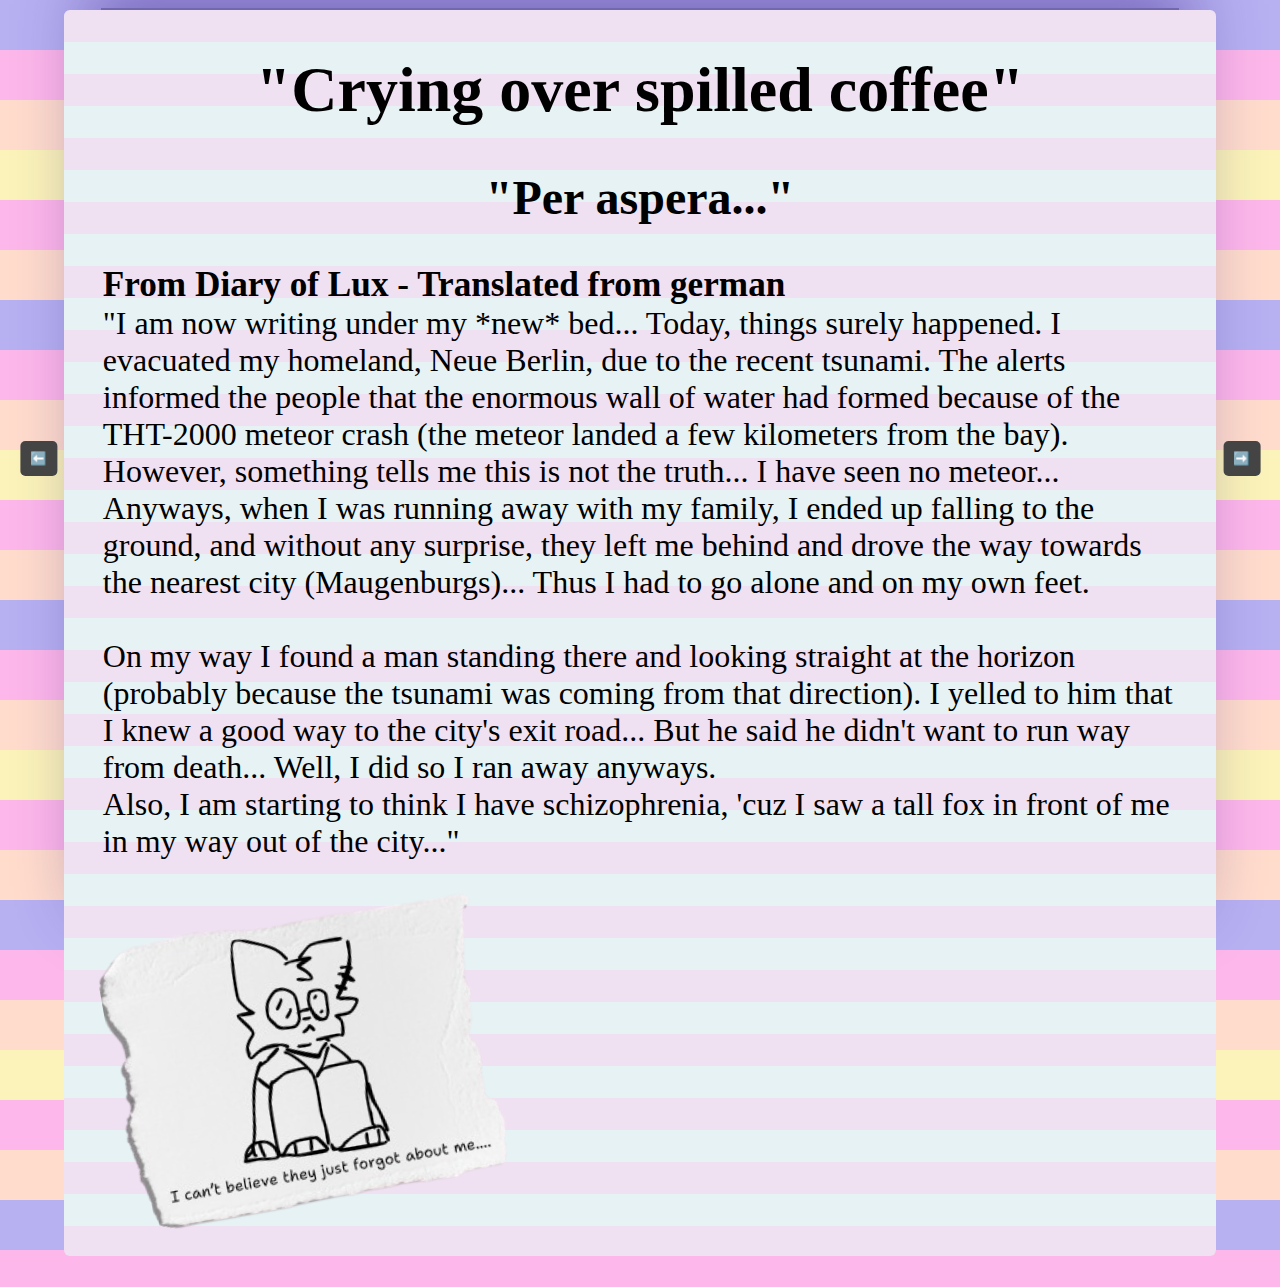
<file: chapters/1st/index.html>
<!DOCTYPE html>
<html lang="pt">
<head>
    <meta charset="UTF-8">
    <meta name="viewport" content="width=device-width, initial-scale=1.0">
    <title>Chapter #1 - Crying over spilled coffee...</title>
    <link rel="stylesheet" href="styles.css">
</head>
<body>
    <div class="slider-container">
        <div class="slide active">
            <h1 style="text-align: center;">"Crying over spilled coffee"</h1>
            <h2 style="text-align: center;">"Per aspera..."</h2>
            <b style="font-size: 2.75vw;">From Diary of Lux - Translated from german</b> <br>
            "I am now writing under my *new* bed... Today, things surely happened.
            I evacuated my homeland, Neue Berlin, due to the recent tsunami.
            The alerts informed the people that the enormous wall of water had formed
            because of the THT-2000 meteor crash (the meteor landed a few kilometers from the bay).
            However, something tells me this is not the truth... I have seen no meteor... Anyways, when
            I was running away with my family, I ended up falling to the ground, and without any surprise, 
            they left me behind and drove the way towards the nearest city (Maugenburgs)...
            Thus I had to go alone and on my own feet.<br><br>
            On my way I found a man standing there and looking straight at the horizon 
            (probably because the tsunami was coming from that direction). I yelled to him that 
            I knew a good way to the city's exit road... But he said he didn't want to run way from death...
            Well, I did so I ran away anyways.<br>
            Also, I am starting to think I have schizophrenia, 'cuz I saw a tall fox in front of me in my way
            out of the city..."
            <img src="./img/cant-believe.png" style="display: block; height: 30vw; width: 30vw;translate: 1vw 1vw; rotate: -10deg;">
        </div>
        <div class="slide">
            <h1 style="text-align: center;">"...Ad astra!"</h1>
            "...As I managed to reach out the gates of the city,
            I saw there a very familiar car: it was my dad's car! My family was staying at a hotel
            near the city's entrance. There I got in just to hear my mother yelling at me just like
            the bad mommy she is... <br><br>
            I couldn't keep my feelings locked away anymore, I let my wrath take control over me
            and said the absolute truth on her face... And guess what? She kicked me out the hotel she 
            not even own, just like the GREAT mother she is.<br>
            <br>
            By chance I remembered I had my wallet with me, so I walked around the new town, looking
            for a good place to spend time drinking anything I could drink as a minor.<br>
            Wandering for a few minutes I found a Café named "Lacte Café", I like the name... I entered in 
            and ordered a cup Capuccino and drank it slowly but shaking in axiety... Well, at this point
            I am starting to think it's actually very normal."<br><br>
        </div>
        <div class="slide">
            <h1 style="text-align: center;">"Hedgehog's dilemma"</h1>
            "After a few sips, I was on my way to pay for the capuccino and a pretzel but suddenly
            I've fallen to the hard dry ground, which has been covered by a few drips of blood coming from
            my nose."<br><br>
            - Oh my god, oh my god! Are you okay? You're bleeding... - The person behind my fall said so while tried to clean
            the blood drips off. They were as worried as I for sure. Looks like they've fallen on me harmelessly, but I hadn't the same luck...<br>
            They tried to get me on their lap while they were holding a small napkin against my nose holes
            in order to cease the bleed.<br>
            <br><br>
            - Here you go... how are you feelin' right you, little? Lemme pay the coffee and your lunch... - They gently got my wallet inside my pocket and paid
            the bill theirself.<br><br>
            Just a small note, their name is Gabby Karnube. I am now siting in an hospital bed, taking these notes on my diary at their side.<br><br>
        </div>
    </div>


    <button class="button-slide" style="translate: -47vw" onclick="prevSlide()">⬅️</button>
    <button class="button-slide" style="translate: 47vw;" onclick="nextSlide()">➡️</button>

    <script src="scripts.js"></script>
</body>
</html>
</file>
<file: chapters/1st/styles.css>
body {
    font-family: Comic Sans MS;
    display: flex;
    flex-direction: column;
    justify-content: center;
    align-items: center;
    height: 100vh;
    background-image: linear-gradient(180deg, #b7b1f2 8.33%, #fdb7ea 8.33%, #fdb7ea 16.67%, #ffdccc 16.67%, #ffdccc 25%, #fbf3b9 25%, #fbf3b9 33.33%, #fdb7ea 33.33%, #fdb7ea 41.67%, #ffdccc 41.67%, #ffdccc 50%, #b7b1f2 50%, #b7b1f2 58.33%, #fdb7ea 58.33%, #fdb7ea 66.67%, #ffdccc 66.67%, #ffdccc 75%, #fbf3b9 75%, #fbf3b9 83.33%, #fdb7ea 83.33%, #fdb7ea 91.67%, #ffdccc 91.67%, #ffdccc 100%);
    background-size: 600.00px 600.00px;
    color: rgb(0, 0, 0);
}

.slider-container {
    margin: auto;
    display: flex;
    flex-direction: column;
    align-items: center;
    position: relative;
    width: 85%;
    height: 100%;
    box-shadow: -0.1vw -1vw 5vw 1vw rgba(40, 17, 124, 0.44);
    border: 0.2vw solid rgba(28, 12, 86, 0.44);
}

.slide {
    position: absolute;
    width: 100%;
    padding-left: 3vw;
    padding-right: 3vw;
    padding-bottom: 1vw;
    min-height: 100%;
    font-size: 2.5vw;
    background-color: rgba(255, 255, 255, 0.1);
    border-radius: 0.5%;
    opacity: 0;
}

  
.active {
    background-image: linear-gradient(0deg, #e7f2f5 25%, #f0e1f2 25%, #f0e1f2 50%, #e7f2f5 50%, #e7f2f5 75%, #f0e1f2 75%, #f0e1f2 100%);
    background-size: 15vw 10vw;
    opacity: 1;
}

.buttons {
    margin-top: 20px;
    display: flex;
    gap: 10px;
}

.button-slide {
    position: fixed;
    background-color: #444;
    color: white;
    border: none;
    padding: 10px;
    cursor: pointer;
    border-radius: 5px;
}

.button-slide:hover {
    background-color: #666;
}
</file>
